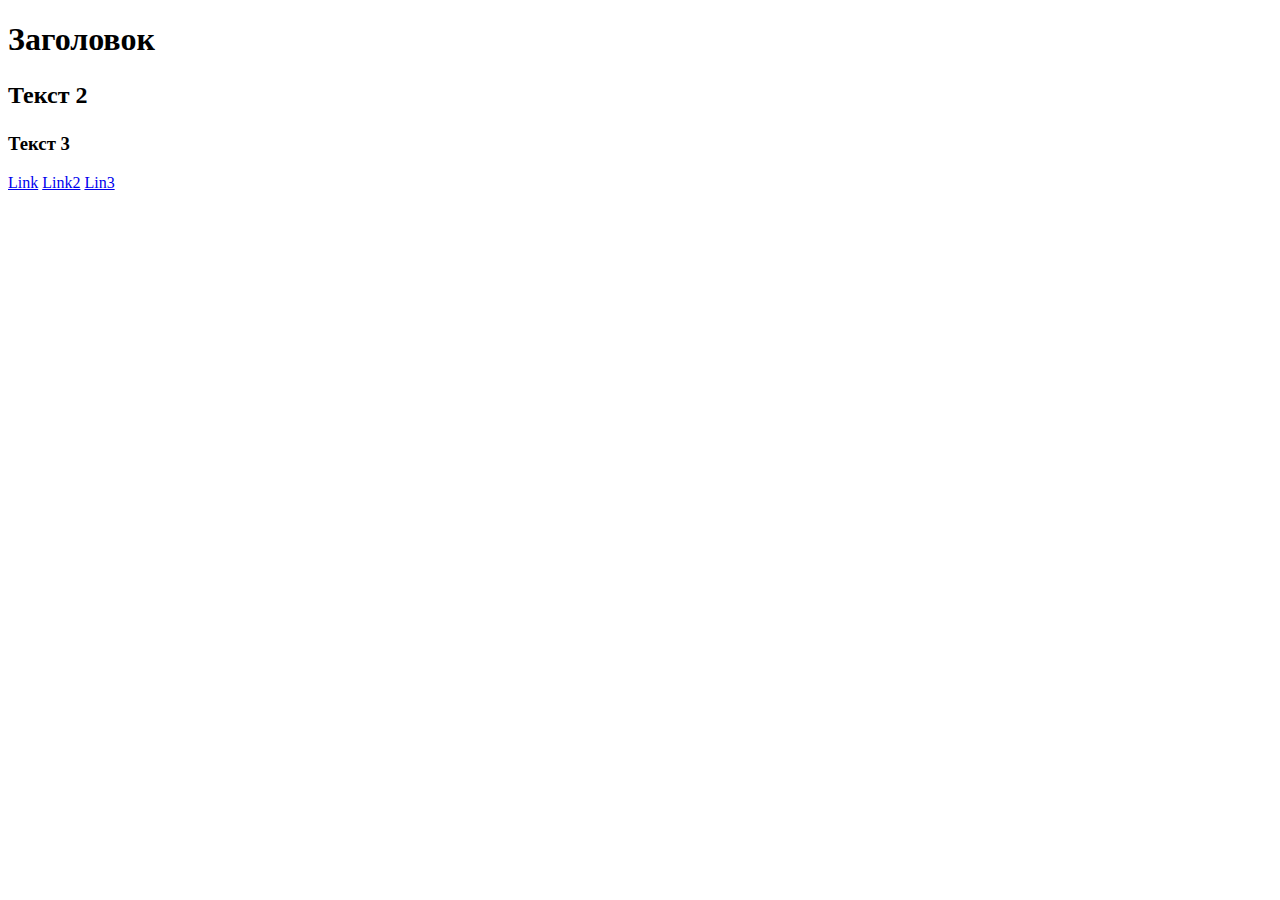
<file: index.html>
<!DOCTYPE html>
<html lang="en">
<head>
    <meta charset="UTF-8">
    <meta http-equiv="X-UA-Compatible" content="IE=edge">
    <meta name="viewport" content="width=device-width, initial-scale=1.0">
    <title>Document</title>
</head>
<body>
    <h1>
        Заголовок
    </h1>
    <h2>
       <p>
         Текст 2
       </p> 
    </h2>
    <h3>
        <p>
          Текст 3  
        </p> 
    </h3>
    <p>
        <a href="#">Link</a>
        <a href="texl1.html">Link2</a>
        <a href="text.html">Lin3</a>
    </p>
</body>
</html>
</file>
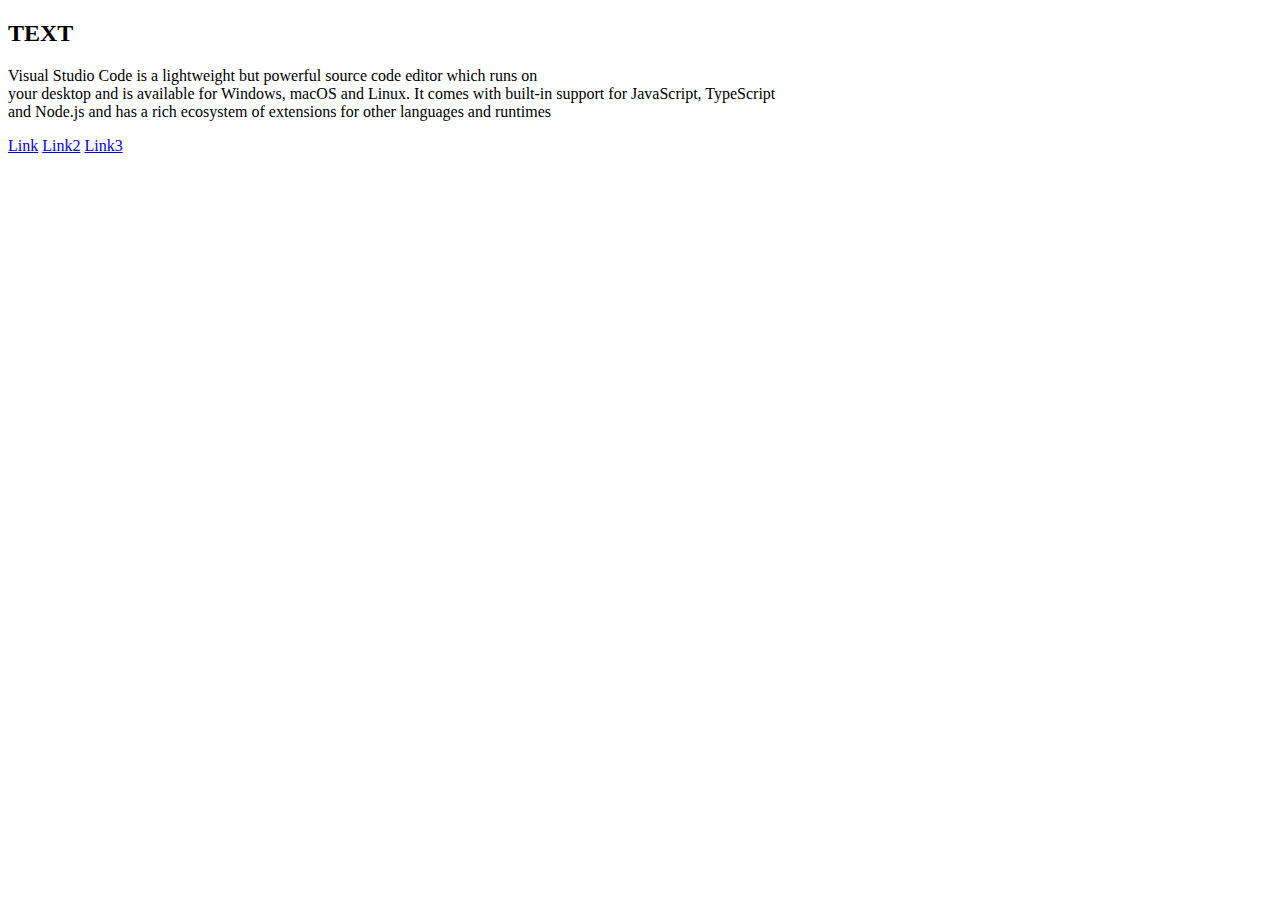
<file: text.html>
<!DOCTYPE html>
<html lang="en">
<head>
    <meta charset="UTF-8">
    <meta http-equiv="X-UA-Compatible" content="IE=edge">
    <meta name="viewport" content="width=device-width, initial-scale=1.0">
    <title>Document</title>
</head>
<body>
    <h2>TEXT</h2>
    <p>
        Visual Studio Code is a lightweight but powerful source code editor which runs on <br> your desktop and is available for Windows, macOS and Linux. It comes with built-in support for JavaScript, TypeScript <br> and Node.js and has a rich ecosystem of extensions for other languages and runtimes 
    </p>
    <p>
        <a href="index.html">Link</a>
        <a href="texl1.html">Link2</a>
        <a href="#">Link3</a>
    </p>
</body>
</html>
</file>
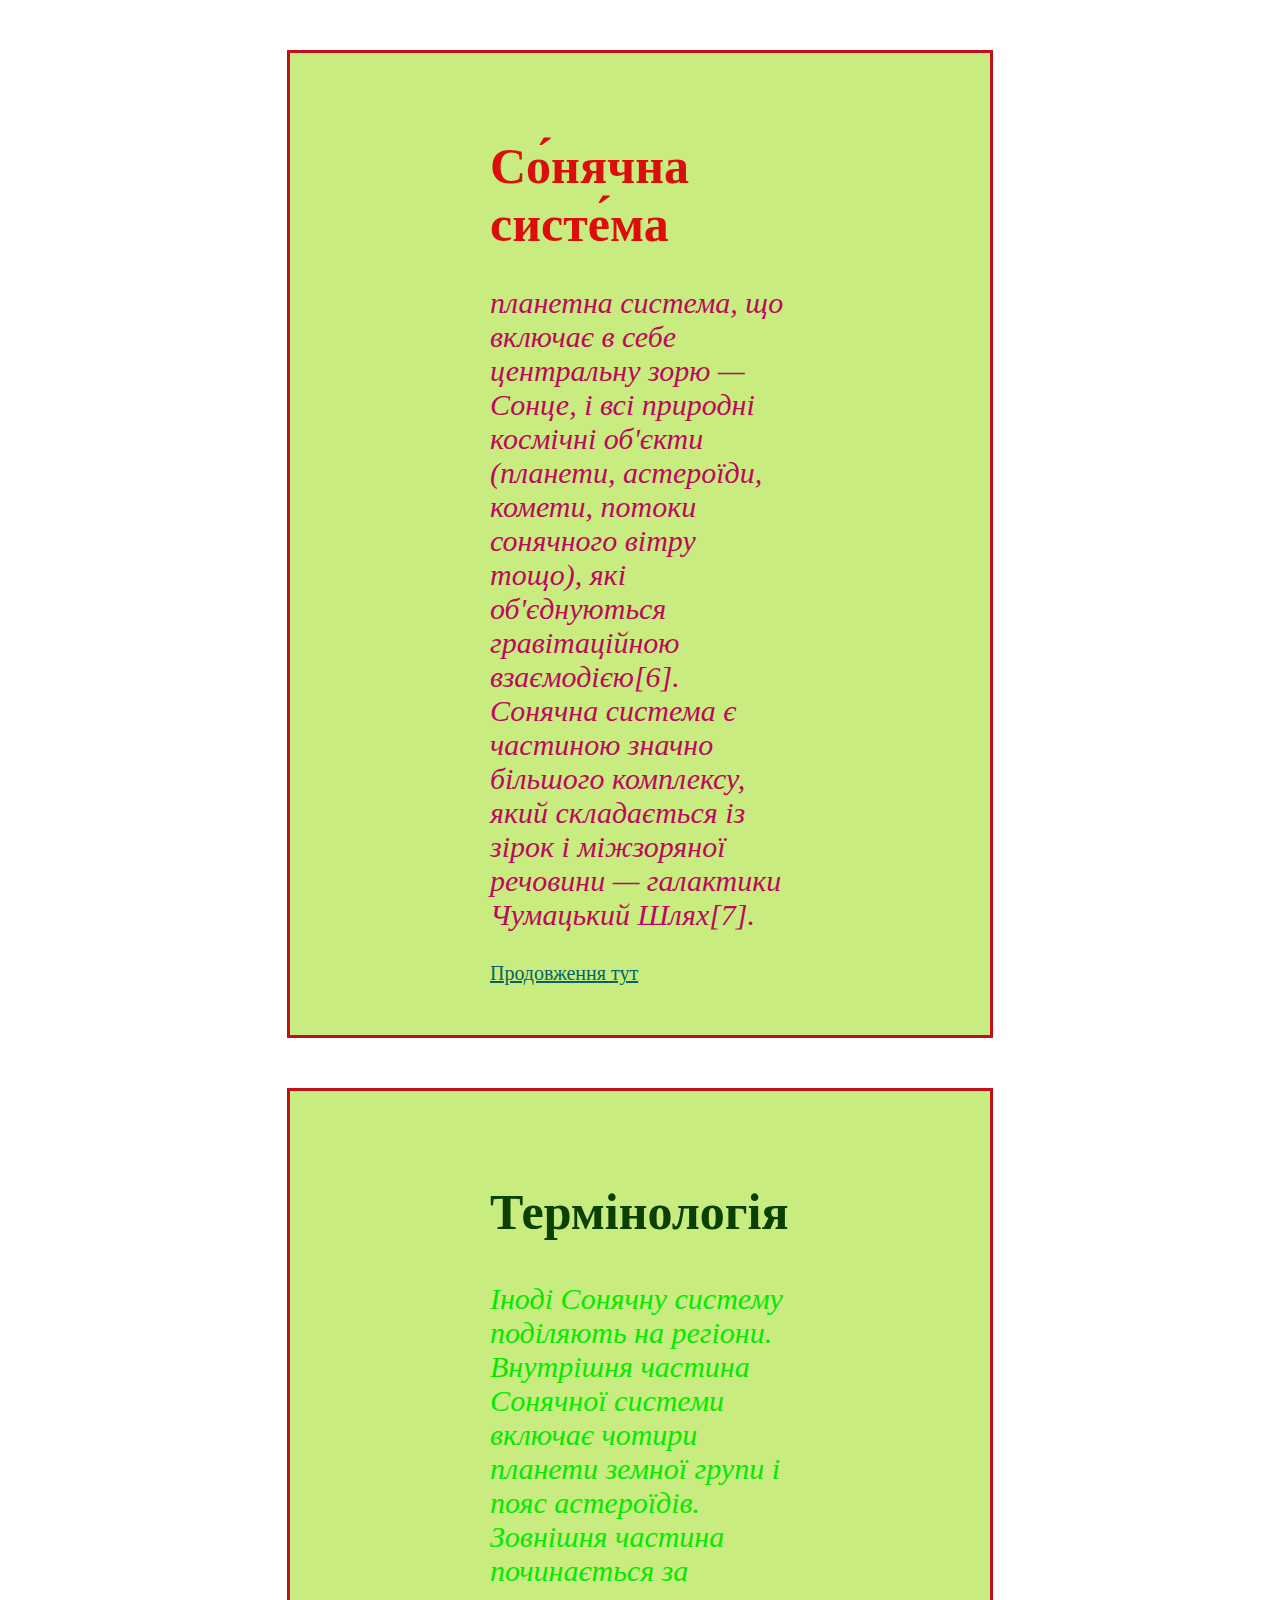
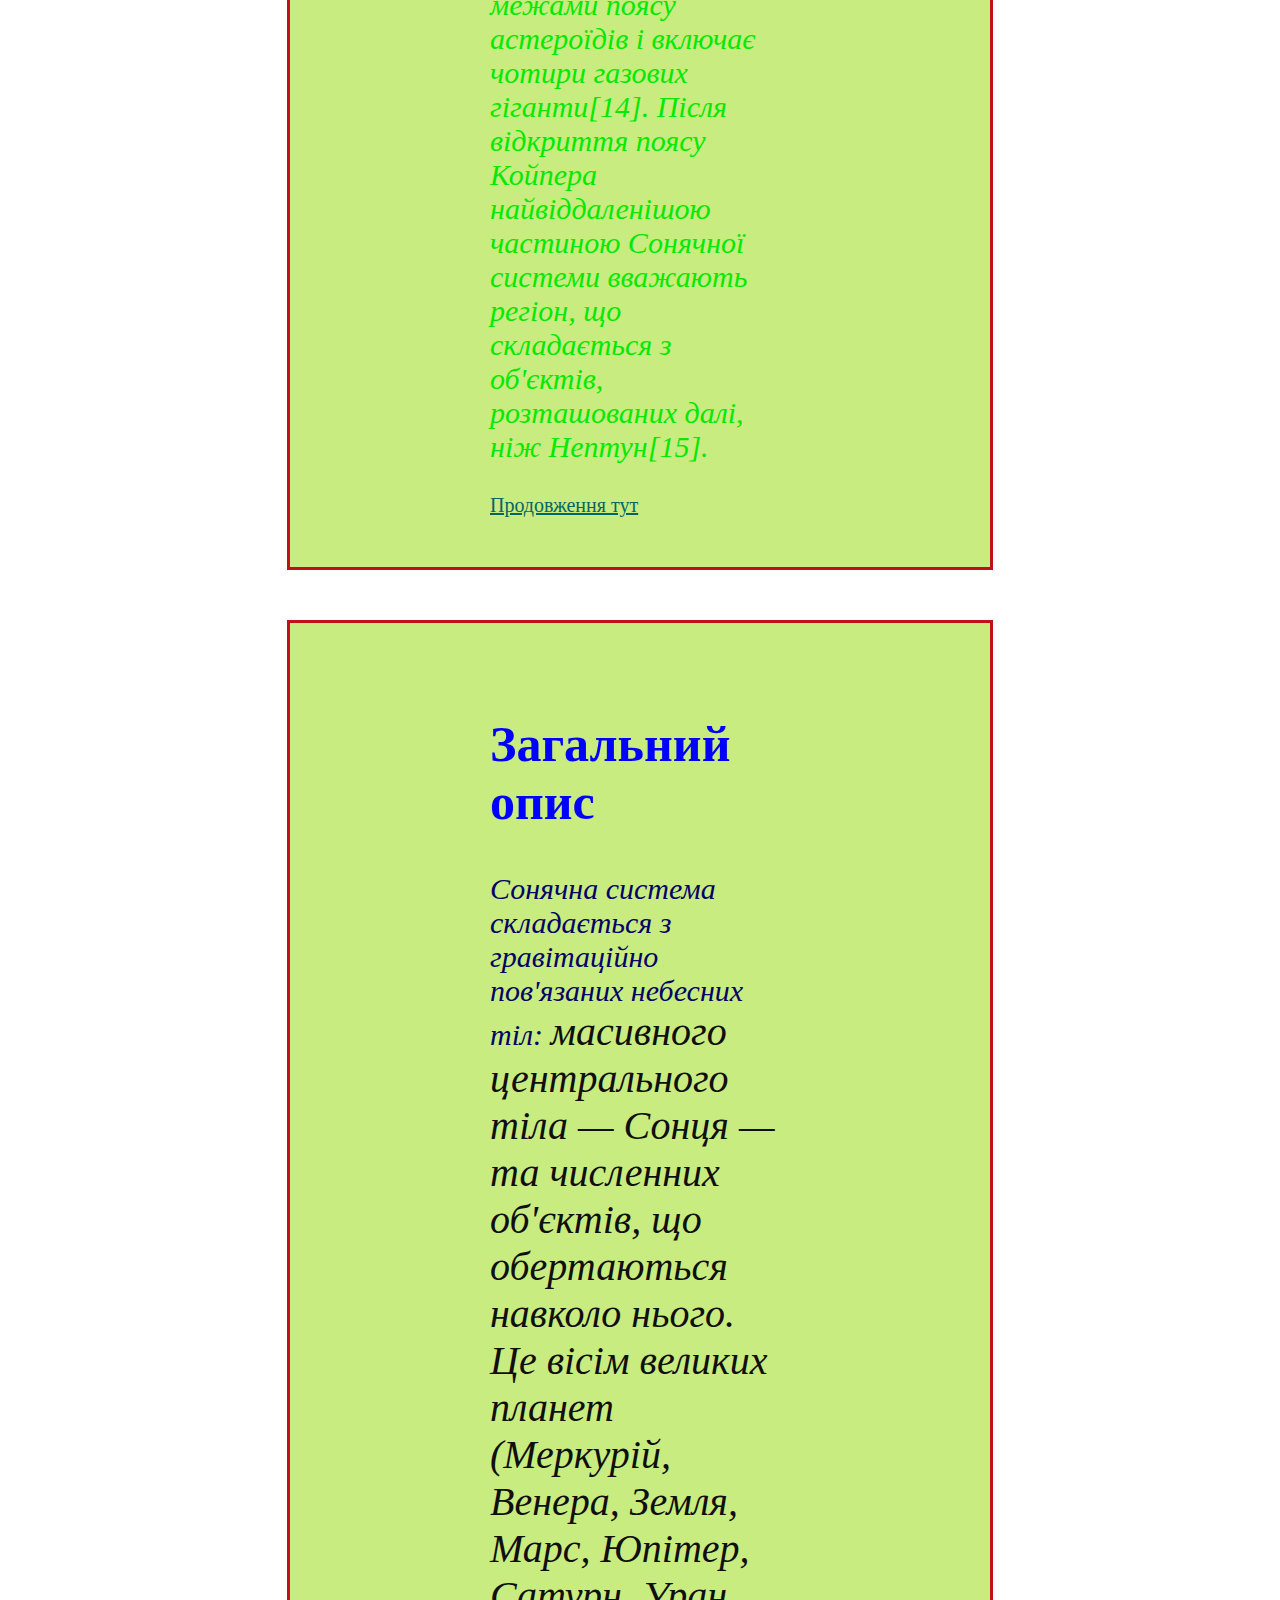
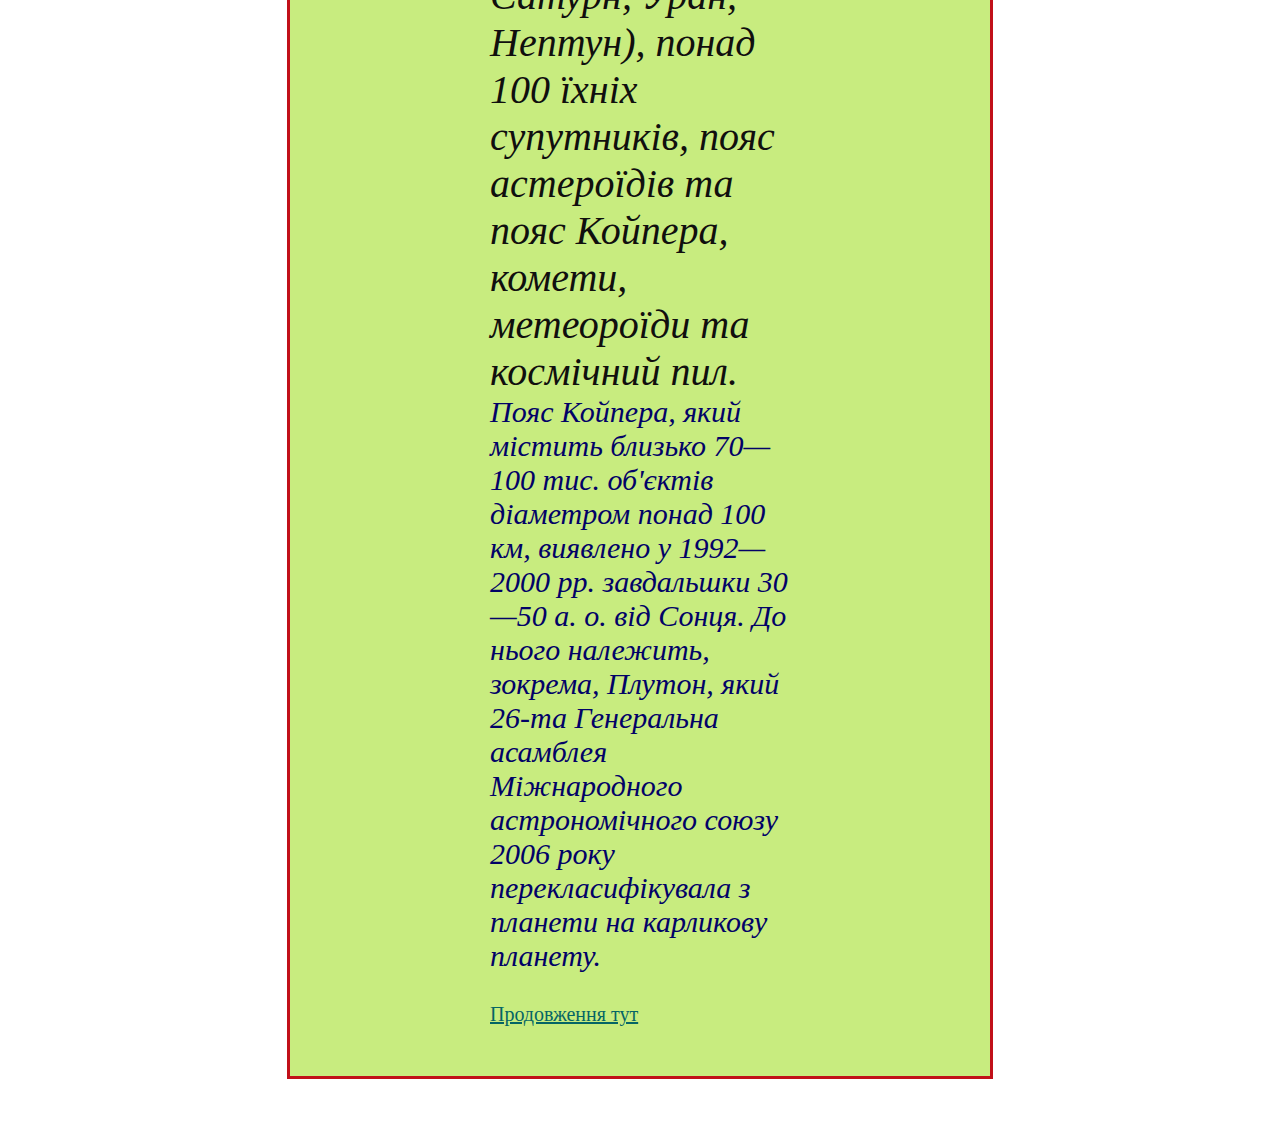
<file: 2/text.html>
<!DOCTYPE html>
<html lang="en">
<head>
    <meta charset="UTF-8">
    <meta http-equiv="X-UA-Compatible" content="IE=edge">
    <meta name="viewport" content="width=device-width, initial-scale=1.0">
    <title>Document</title>
    <link rel="stylesheet" href="style/style.css">
</head>
<body>
    <div>
     <h1>
         Со́нячна систе́ма
     </h1>
     <p class="sun">
     <i> планетна система, що включає в себе центральну зорю — Сонце, і всі природні космічні об'єкти (планети, астероїди, комети, потоки сонячного вітру тощо), які об'єднуються гравітаційною взаємодією[6]. Сонячна система є частиною значно більшого комплексу, який складається із зірок і міжзоряної речовини — галактики Чумацький Шлях[7].</i>
     </p>
     <a href="http://https://uk.wikipedia.org/wiki/%D0%A1%D0%BE%D0%BD%D1%8F%D1%87%D0%BD%D0%B0_%D1%81%D0%B8%D1%81%D1%82%D0%B5%D0%BC%D0%B0">Продовження тут</a>
    </div>
    <div>
     <h2>
            Термінологія
     </h2>
     <p class="sun1">
     <i>   Іноді Сонячну систему поділяють на регіони. Внутрішня частина Сонячної системи включає чотири планети земної групи і пояс астероїдів. Зовнішня частина починається за межами поясу астероїдів і включає чотири газових гіганти[14]. Після відкриття поясу Койпера найвіддаленішою частиною Сонячної системи вважають регіон, що складається з об'єктів, розташованих далі, ніж Нептун[15].</i>
     </p>
     <a href="http://uk.wikipedia.org/wiki/%D0%A1%D0%BE%D0%BD%D1%8F%D1%87%D0%BD%D0%B0_%D1%81%D0%B8%D1%81%D1%82%D0%B5%D0%BC%D0%B0">Продовження тут</a>

    </div>
    <div>
     <h2 class="sun2">
            Загальний опис
     </h2>
     <p class="sun3">
     <i>Сонячна система складається з гравітаційно пов'язаних небесних тіл: <span> масивного центрального тіла — Сонця — та численних об'єктів, що обертаються навколо нього. Це вісім великих планет (Меркурій, Венера, Земля, Марс, Юпітер, Сатурн, Уран, Нептун), понад 100 їхніх супутників, пояс астероїдів та пояс Койпера, комети, метеороїди та космічний пил.</span> Пояс Койпера, який містить близько 70—100 тис. об'єктів діаметром понад 100 км, виявлено у 1992—2000 рр. завдальшки 30—50 а. о. від Сонця. До нього належить, зокрема, Плутон, який 26-та Генеральна асамблея Міжнародного астрономічного союзу 2006 року перекласифікувала з планети на карликову планету.</i>
     </p>
     <a href="http://uk.wikipedia.org/wiki/%D0%A1%D0%BE%D0%BD%D1%8F%D1%87%D0%BD%D0%B0_%D1%81%D0%B8%D1%81%D1%82%D0%B5%D0%BC%D0%B0">Продовження тут</a>
    </div>
</body>
</html>
</file>
<file: 2/style/style.css>
h1{
    color: rgb(220, 13, 13);
    font-size: 50px;
}
p.sun{
    color: rgb(189, 8, 93);
    font-size: 30px;
}
a{
    color: rgb(5, 101, 101);
    font-size: 20px;
}

h2{
    color: rgb(10, 65, 3);
    font-size: 50px;
}
p.sun1{
    color: rgb(4, 233, 0);
    font-size: 30px;
}
 

h2.sun2{
    color: blue;
    font-size: 50px;
}
p.sun3{
    color: rgb(2, 2, 103);
    font-size: 30px;
}
div{
    background-color: rgb(200, 236, 127);
    width: 300px;
    padding: 50px 200px;
    margin: 50px auto; 
    border: 3px solid rgb(193, 16, 25);  
}
span{
    color: rgb(16, 15, 14);
    font-size: 40px;
}
</file>
